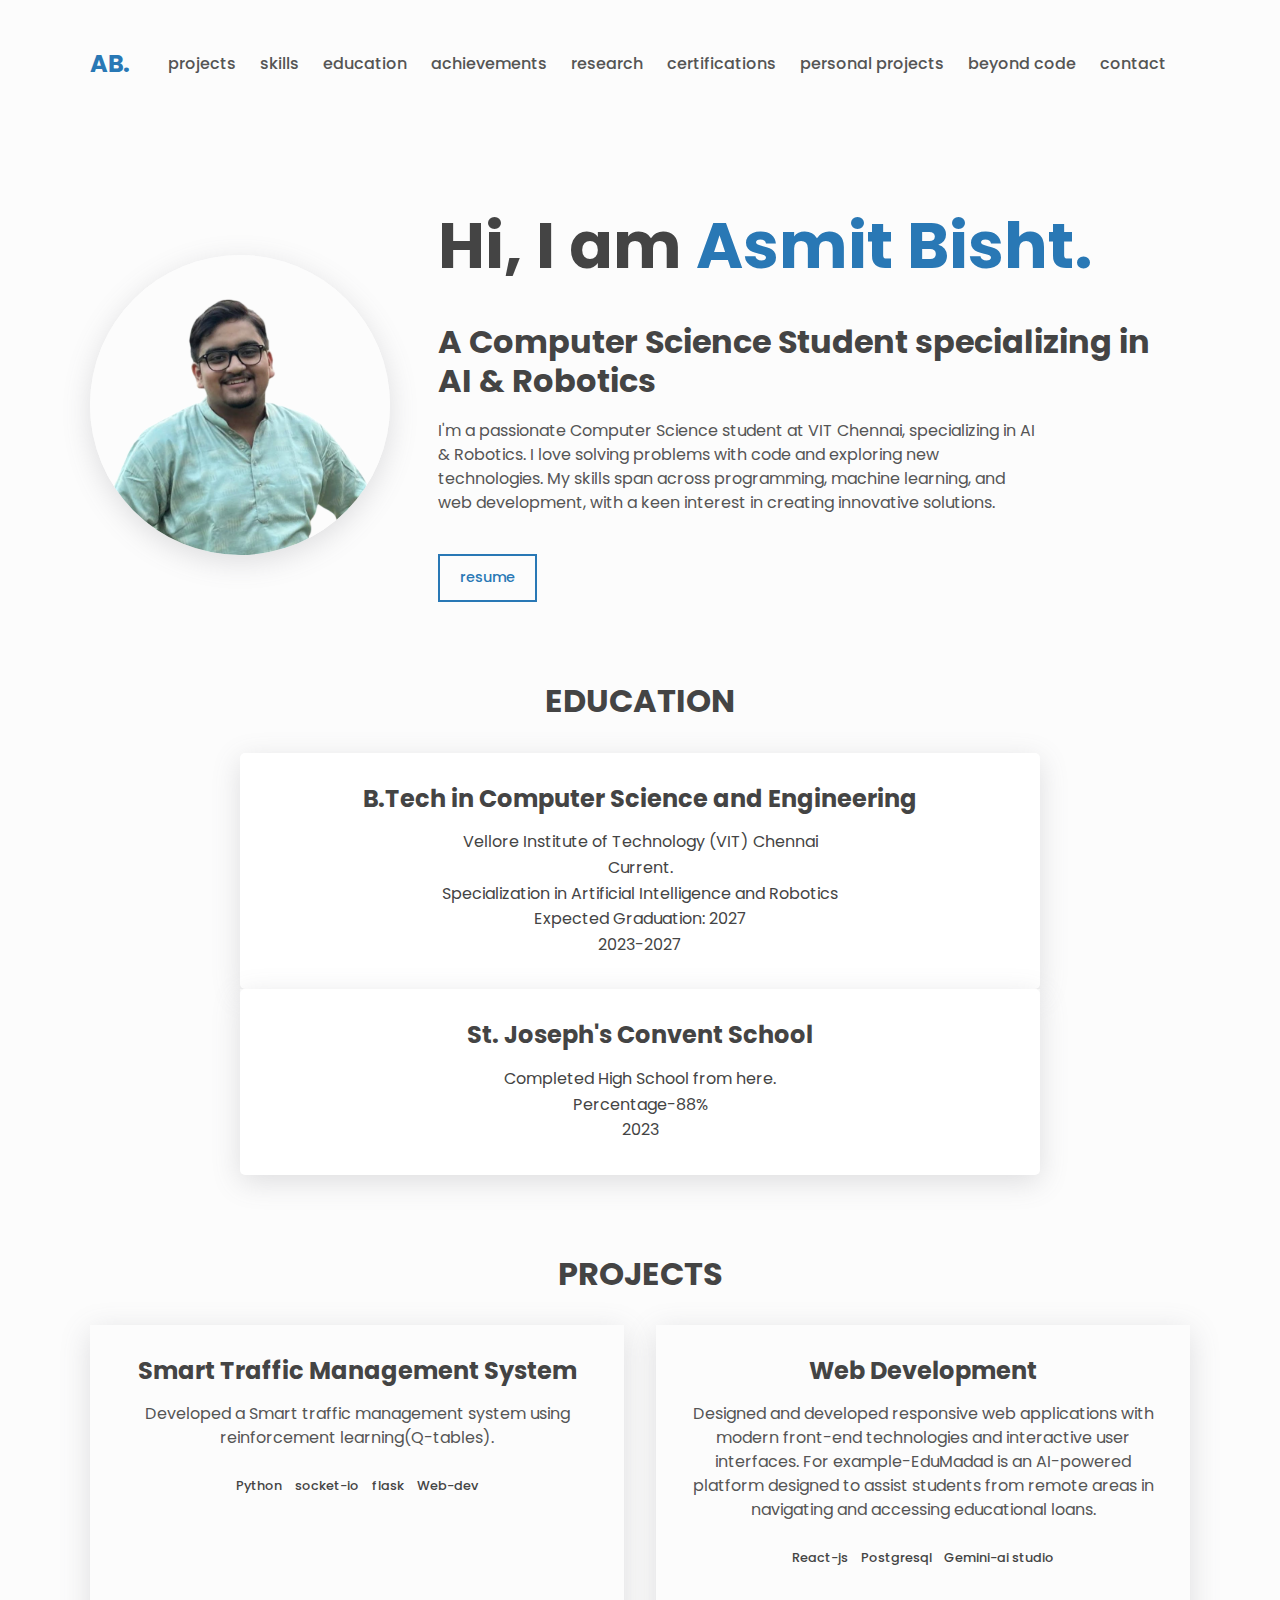
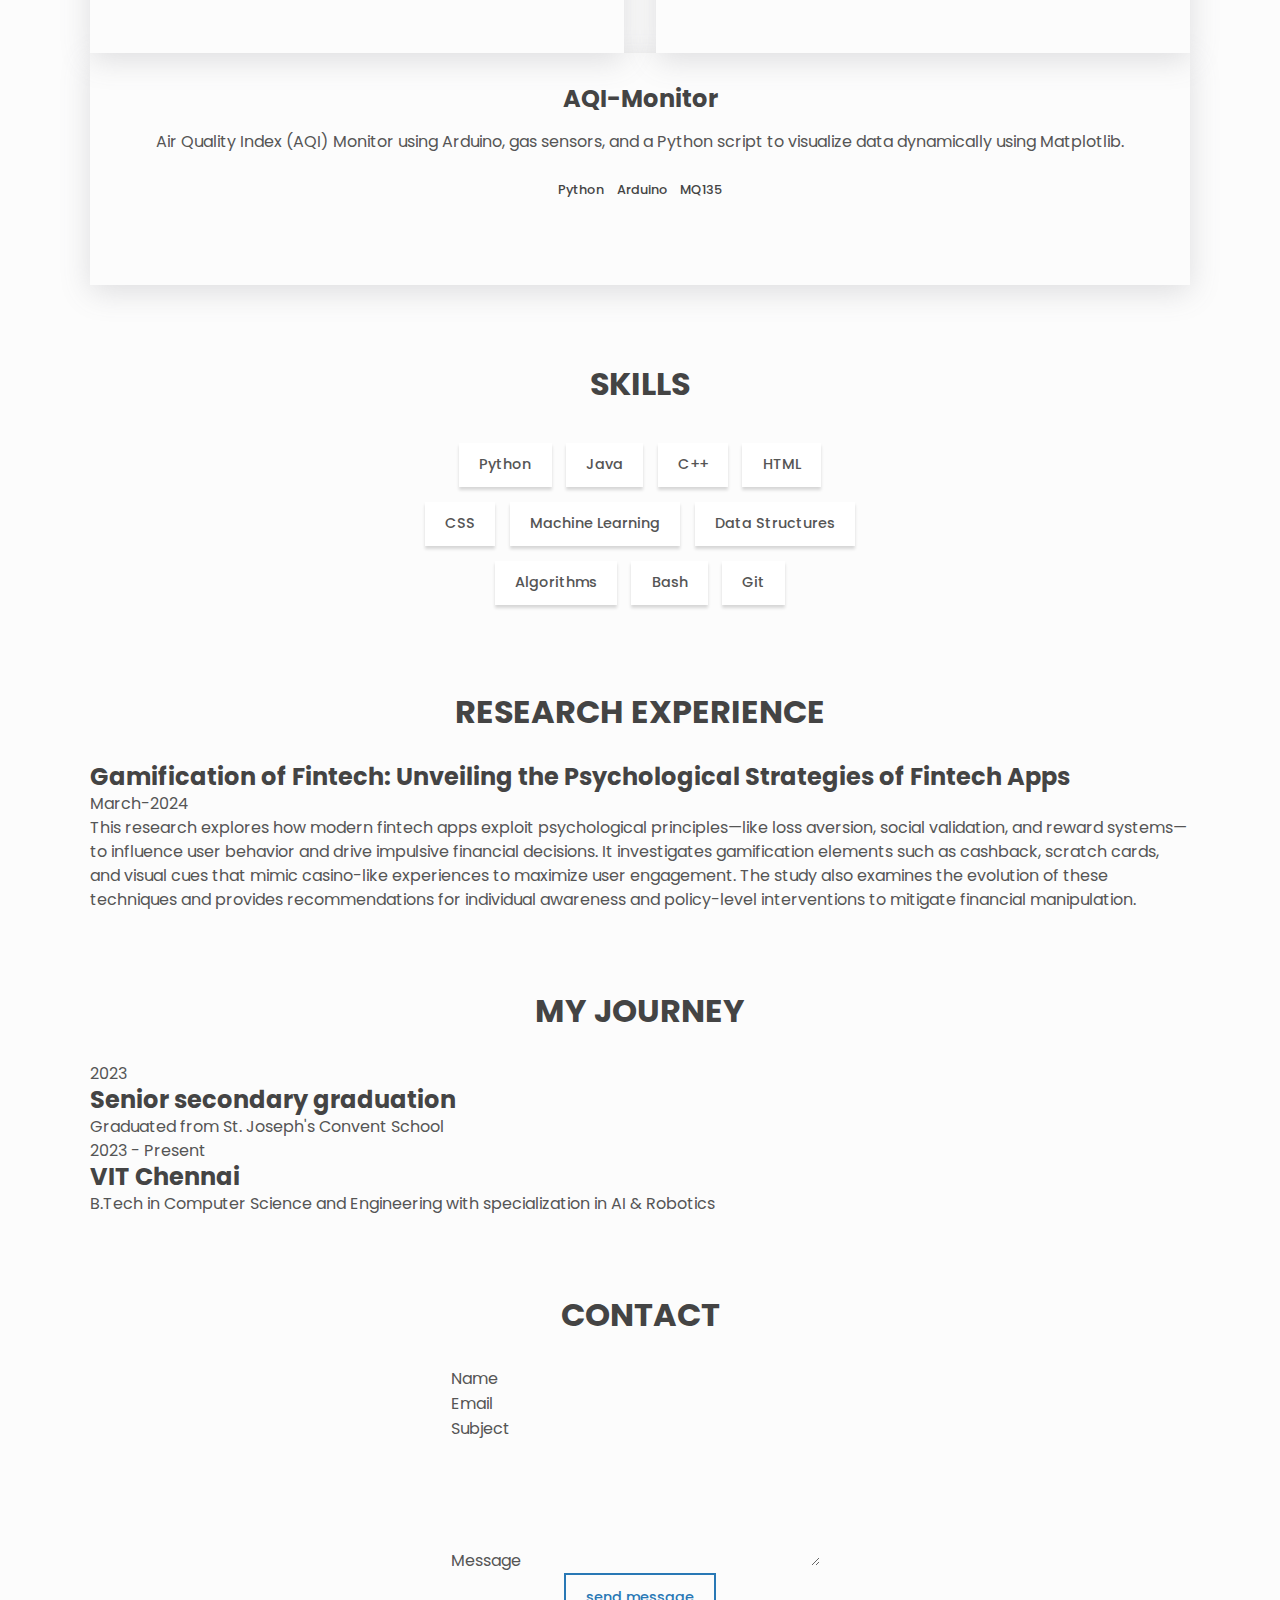
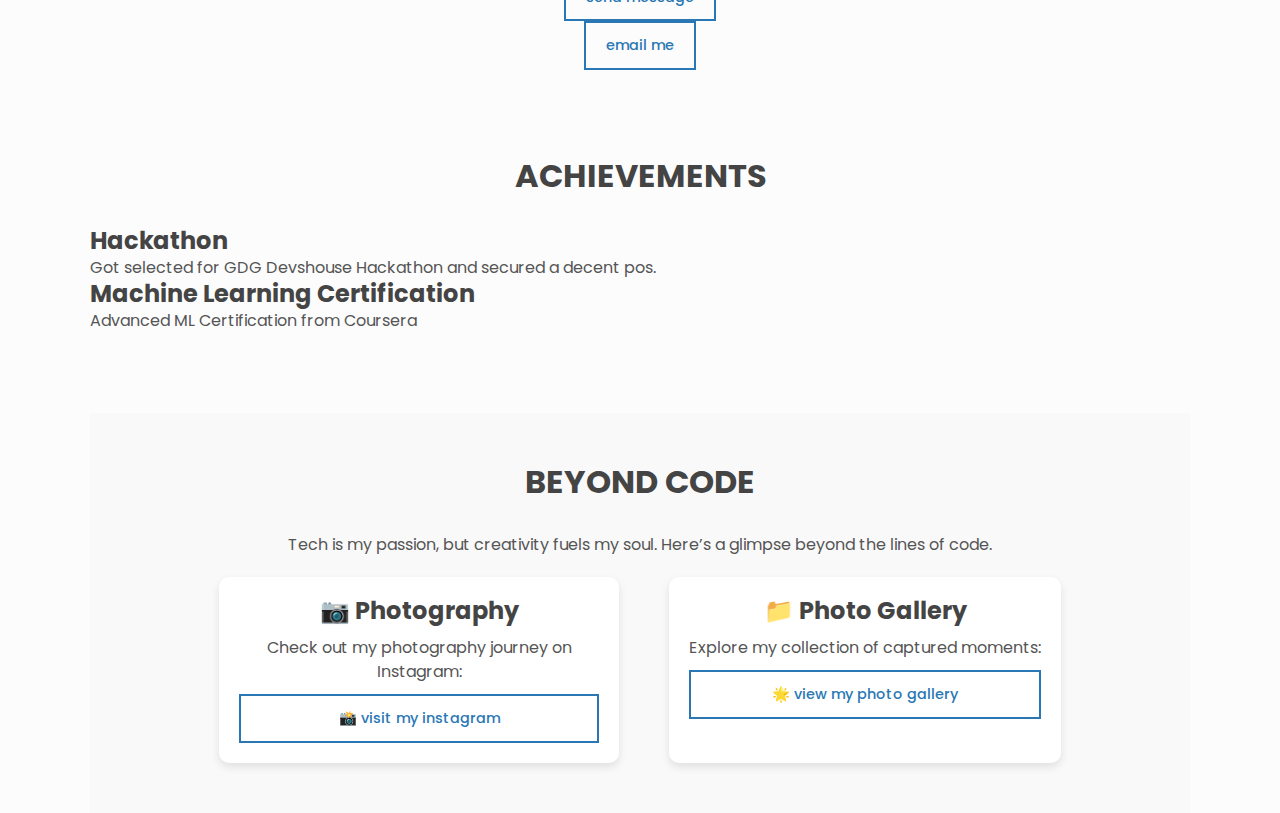
<file: index.html>
<!doctype html>
<html lang="en">
  <head>
    <meta charset="UTF-8" />
    <meta name="viewport" content="width=device-width, initial-scale=1" />
    <meta name="description" content="Asmit Bisht's Portfolio" />
    <link rel="preconnect" href="https://fonts.googleapis.com" />
    <link rel="preconnect" href="https://fonts.gstatic.com" crossorigin />
    <link
      href="https://fonts.googleapis.com/css2?family=Poppins:wght@400;500;700&display=swap"
      rel="stylesheet"
    />
    <!-- Replace this line -->
    <!-- <script src="https://kit.fontawesome.com/fa62c117c7.js" crossorigin="anonymous"></script> -->
    
    <!-- With this CDN version instead -->
    <link rel="stylesheet" href="https://cdnjs.cloudflare.com/ajax/libs/font-awesome/6.4.2/css/all.min.css" integrity="sha512-z3gLpd7yknf1YoNbCzqRKc4qyor8gaKU1qmn+CShxbuBusANI9QpRohGBreCFkKxLhei6S9CQXFEbbKuqLg0DA==" crossorigin="anonymous" referrerpolicy="no-referrer" />
    
    <link rel="stylesheet" href="styles.css" />
    <title>Asmit Bisht</title>
  </head>
  <body class="light" id="top">
    <header class="header center">
      <h3>
        <a href="#" class="link">AB.</a>
      </h3>
      <!-- Rest of your HTML -->



      <nav class="nav center">
        <ul class="nav__list center">
            <li class="nav__list-item">
                <a class="link link--nav" href="#projects">Projects</a>
            </li>
            <li class="nav__list-item">
                <a class="link link--nav" href="#skills">Skills</a>
            </li>
            <li class="nav__list-item">
                <a class="link link--nav" href="#education">Education</a>
            </li>
            <li class="nav__list-item">
                <a class="link link--nav" href="#achievements">Achievements</a>
            </li>
            <!-- ADD THESE THREE NEW NAV ITEMS -->
            <li class="nav__list-item">
                <a class="link link--nav" href="#research">Research</a>
            </li>
            <li class="nav__list-item">
                <a class="link link--nav" href="#certifications">Certifications</a>
            </li>
            <li class="nav__list-item">
                <a class="link link--nav" href="#personal-projects">Personal Projects</a>
            </li>
            <!-- EXISTING ITEMS -->
            <li class="nav__list-item">
                <a class="link link--nav" href="#beyond-code">Beyond Code</a>
            </li>
            <li class="nav__list-item">
                <a class="link link--nav" href="#contact">Contact</a>
            </li>

        </ul>
    </nav>

    </header>

    <main>
      <!-- About -->
      <div class="about center">
        <div class="about__content">
          <div class="about__photo-container">
            <img 
              src="as.png" 
              alt="Asmit Bisht" 
              class="about__photo"
            />
          </div>
          <div class="about__text">
            <h1>Hi, I am <span class="about__name">Asmit Bisht.</span></h1>
            <h2 class="about__role">A Computer Science Student specializing in AI & Robotics</h2>
            <p class="about__desc">
              I'm a passionate Computer Science student at VIT Chennai, specializing in AI & Robotics. 
              I love solving problems with code and exploring new technologies. 
              My skills span across programming, machine learning, and web development, 
              with a keen interest in creating innovative solutions.
            </p>

            <div class="about__contact center">
              <a href="https://drive.google.com/file/d/YOUR_RESUME_LINK" target="_blank">
                <span class="btn btn--outline">Resume</span>
              </a>

              <a
                href="https://github.com/Asmitcod"
                aria-label="github"
                class="link link--icon"
                target="_blank"
              >
                <i aria-hidden="true" class="fab fa-github"></i>
              </a>

              <a
                href="https://www.linkedin.com/in/asmit-bisht-a09682293"
                aria-label="linkedin"
                class="link link--icon"
                target="_blank"
              >
                <i aria-hidden="true" class="fab fa-linkedin"></i>
              </a>
            </div>
          </div>
        </div>
      </div>

      <!-- Education -->
      <section class="section education" id="education">
        <h2 class="section__title">Education</h2>
        <div class="education__content">
          <div class="education__item">
            <h3>B.Tech in Computer Science and Engineering</h3>
            <p class="education__details">
              Vellore Institute of Technology (VIT) Chennai
		<br>
		Current.
              <br>
              Specialization in Artificial Intelligence and Robotics
              <br>
              Expected Graduation: 2027
              <br>
              2023-2027
	</p>
	</div>
	</div>
	<div class="education__content">
          <div class="education__item">
 		<h3>St. Joseph's Convent School</h3>
           	 <p class="education__details">
		Completed High School from here.
		<br>
		Percentage-88%
		<br>
              	2023
          	</p>
          </div>
          </div>
      </section>

      <!-- Projects -->
      <section id="projects" class="section projects">
        <h2 class="section__title">Projects</h2>

        <div class="projects__grid">
          <div class="project">
            <h3>Smart Traffic Management System</h3>
            <p class="project__description">
              Developed a Smart traffic management system using reinforcement learning(Q-tables).
            </p>
            <ul class="project__stack">
              <li class="project__stack-item">Python</li>
              <li class="project__stack-item">socket-io</li>
              <li class="project__stack-item">flask</li>
              <li class="project__stack-item">Web-dev</li>
            </ul>

            <a href="https://github.com/Asmitcod/SmartTraffic.git" aria-label="source code" class="link link--icon" target="_blank">
              <i class="fab fa-github"></i>
            </a>
                          
            </a>
          </div>

          <div class="project">
            <h3>Web Development</h3>
            <p class="project__description">
              Designed and developed responsive web applications 
              with modern front-end technologies and interactive user interfaces.
              For example-EduMadad is an AI-powered platform designed to assist students from remote areas in navigating and accessing educational loans.
            </p>
            <ul class="project__stack">
              <li class="project__stack-item">React-js</li>
              <li class="project__stack-item">Postgresql</li>
              <li class="project__stack-item">Gemini-ai studio</li>
            </ul>
            <a href="https://github.com/Asmitcod/EduMadad.git" aria-label="source code" class="link link--icon" target="_blank">
              <i class="fab fa-github"></i>
            </a>
          </div>
        </div>
        <div class="project">
          <h3>AQI-Monitor</h3>
          <p class="project__description">
            Air Quality Index (AQI) Monitor using Arduino, gas sensors, and a Python script to visualize data dynamically using Matplotlib. 
          </p>
          <ul class="project__stack">
            <li class="project__stack-item">Python</li>
            <li class="project__stack-item">Arduino</li>
            <li class="project__stack-item">MQ135</li>
          </ul>
          <a href="https://github.com/Asmitcod/AQI-monitor.git" aria-label="source code" class="link link--icon" target="_blank">
            <i class="fab fa-github"></i>
          </a>
        </div>
      </section>

      <!-- Skills -->
      <section class="section skills" id="skills">
        <h2 class="section__title">Skills</h2>
        <ul class="skills__list">
          <li class="skills__list-item btn btn--plain">Python</li>
          <li class="skills__list-item btn btn--plain">Java</li>
          <li class="skills__list-item btn btn--plain">C++</li>
          <li class="skills__list-item btn btn--plain">HTML</li>
          <li class="skills__list-item btn btn--plain">CSS</li>
          <li class="skills__list-item btn btn--plain">Machine Learning</li>
          <li class="skills__list-item btn btn--plain">Data Structures</li>
          <li class="skills__list-item btn btn--plain">Algorithms</li>
          <li class="skills__list-item btn btn--plain">Bash</li>
          <li class="skills__list-item btn btn--plain">Git</li>
        </ul>
      </section>
      <section class="section research" id="research">
        <h2 class="section__title">Research Experience</h2>
        <div class="research__container">
            <div class="research__card">
                <div class="research__icon">
                    <i class="fas fa-microscope"></i>
                </div>
                <div class="research__content">
                    <h3>Gamification of Fintech: Unveiling the Psychological Strategies of Fintech Apps
                    </h3>
                    <p class="research__period">March-2024</p>
                    <p class="research__description">
                      This research explores how modern fintech apps exploit psychological principles—like loss aversion, social validation, and reward systems—to influence user behavior and drive impulsive financial decisions. It investigates gamification elements such as cashback, scratch cards, and visual cues that mimic casino-like experiences to maximize user engagement. The study also examines the evolution of these techniques and provides recommendations for individual awareness and policy-level interventions to mitigate financial manipulation.
                    </p>
                  
                </div>
            </div>
    </section>
    
      <!-- Technical Certifications Section
      <section class="section certifications" id="certifications">
          <h2 class="section__title">Technical Certifications</h2>
          <div class="certifications__timeline">
              <div class="certifications__item">
                  <div class="certifications__badge">
                      <i class="fab fa-python"></i>
                  </div>
                  <div class="certifications__content">
                      <div class="certifications__date">March 2024</div>
                      <h3>Deep Learning Specialization</h3>
                      <p>Completed 5-course specialization by Andrew Ng on Coursera, covering neural networks, 
                      deep learning frameworks, and practical implementations.</p>
                      <a href="#" class="certifications__link">View Certificate <i class="fas fa-external-link-alt"></i></a>
                  </div>
              </div>
              
              <div class="certifications__item">
                  <div class="certifications__badge">
                      <i class="fas fa-cloud"></i>
                  </div>
                  <div class="certifications__content">
                      <div class="certifications__date">December 2023</div>
                      <h3>AWS Certified Machine Learning – Specialty</h3>
                      <p>Mastered AWS machine learning services and best practices for building, 
                      training, tuning, and deploying ML models in the cloud.</p>
                      <a href="#" class="certifications__link">View Certificate <i class="fas fa-external-link-alt"></i></a>
                  </div>
              </div>
              
              <div class="certifications__item">
                  <div class="certifications__badge">
                      <i class="fas fa-code"></i>
                  </div>
                  <div class="certifications__content">
                      <div class="certifications__date">October 2023</div>
                      <h3>Full Stack Web Development</h3>
                      <p>Completed intensive bootcamp covering modern JavaScript frameworks, 
                      RESTful APIs, and database integration.</p>
                      <a href="#" class="certifications__link">View Certificate <i class="fas fa-external-link-alt"></i></a>
                  </div>
              </div>
          </div>
      </section> -->
    
    
    <section class="section timeline" id="timeline">
      <h2 class="section__title">My Journey</h2>
      <div class="timeline__container">
        <div class="timeline__line"></div>
        
        <div class="timeline__item timeline__item--left">
          <div class="timeline__content">
            <div class="timeline__date">2023</div>
            <h3>Senior secondary graduation</h3>
            <p>Graduated from St. Joseph's Convent School </p>
            <div class="timeline__icon">
              <i class="fas fa-school"></i>
            </div>
          </div>
        </div>
        <div class="timeline__item timeline__item--right">
          <div class="timeline__content">
            <div class="timeline__date">2023 - Present</div>
            <h3>VIT Chennai</h3>
            <p>B.Tech in Computer Science and Engineering with specialization in AI & Robotics</p>
            <div class="timeline__icon">
              <i class="fas fa-graduation-cap"></i>
            </div>
          </div>
        </div>
    </section>

<!-- Contact -->
<section class="section contact center" id="contact">
  <h2 class="section__title">Contact</h2>
  
  <!-- Formspree Contact Form -->
  <div class="contact__form-container">
    <!-- IMPORTANT: Make sure method is POST and action has the correct format -->
    <form id="contact-form" action="https://formspree.io/f/mkgrjqqv" method="POST">
      <!-- Name and Email in the same row -->
      <div class="form-row">
        <div class="form-group">
          <label for="name">Name</label>
          <input type="text" id="name" name="name" required>
        </div>
        
        <div class="form-group">
          <label for="email">Email</label>
          <input type="email" id="email" name="email" required>
        </div>
      </div>
      
      <!-- Subject and Message in the same row -->
      <div class="form-row">
        <div class="form-group">
          <label for="subject">Subject</label>
          <input type="text" id="subject" name="subject">
        </div>
        
        <div class="form-group">
          <label for="message">Message</label>
          <textarea id="message" name="message" rows="5" required></textarea>
        </div>
      </div>
      
      <div class="contact__links">
        <!-- Don't use type="button" - use type="submit" -->
        <button type="submit" class="btn btn--outline">Send Message</button>
      </div>
    </form>
    <div id="form-status"></div>
  </div>
  
  <!-- Original Email Link -->
  <div class="contact__links">
    <a href="https://mail.google.com/mail/?view=cm&fs=1&to=bishtasmit15@gmail.com" target="_blank">
      <span class="btn btn--outline">Email me</span>
    </a>
  </div>
</section>
<section class="section achievements" id="achievements">
        <h2 class="section__title">Achievements</h2>
        <div class="achievements__grid">
          <div class="achievement__item">
            <div class="achievement__icon">
              <i class="fas fa-trophy"></i>
            </div>
            <div class="achievement__content">
              <h3>Hackathon</h3>
              <p>Got selected for GDG Devshouse Hackathon and secured a decent pos.</p>
            </div>
          </div>

          <div class="achievement__item">
            <div class="achievement__icon">
              <i class="fas fa-medal"></i>
            </div>
            <div class="achievement__content">
              <h3>Machine Learning Certification</h3>
              <p>Advanced ML Certification from Coursera</p>
            </div>
          </div>
         </div>
        </div>
      </section>
<section class="section beyond-code" id="beyond-code">
    <h2 class="section__title">Beyond Code</h2>
    <p class="section__desc">
        Tech is my passion, but creativity fuels my soul. Here’s a glimpse beyond the lines of code.
    </p>

    <div class="beyond-code__content">
        <div class="beyond-code__item">
            <h3>📷 Photography</h3>
            <p>Check out my photography journey on Instagram:</p>
            <a href="https://www.instagram.com/pixels.in3d_vitc" target="_blank" class="btn btn--outline">📸 Visit My Instagram</a>
        </div>

        <div class="beyond-code__item">
            <h3>📁 Photo Gallery</h3>
            <p>Explore my collection of captured moments:</p>
            <a href="gallery.html" target="_blank" class="btn btn--outline">🌟 View My Photo Gallery</a>
        </div>
    </div>
</section>


    </main>

    <div class="scroll-container">
      <div class="scroll-top">
        <a aria-label="Scroll up" href="#top">
          <i aria-hidden="true" class="fas fa-arrow-up"></i>
        </a>
      </div>
    </div>

    <script src="./script.js"></script>
  </body>
</html>
</file>
<file: styles.css>
/*===============
  global styles
===============*/

* {
  padding: 0;
  margin: 0;
  border: 0;
  outline: 0;
  background-color: inherit;
  color: inherit;
  font-family: inherit;
  font-size: inherit;
  box-shadow: none;
  box-sizing: border-box;
}

html {
  scroll-behavior: smooth;
}

body {
  font-family: "Poppins", sans-serif;
  line-height: 1.5;
  color: var(--clr-fg);
  background-color: var(--clr-bg);
}

.light {
  --clr-bg: #fcfcfc;
  --clr-bg-alt: #fff;
  --clr-fg: #555;
  --clr-fg-alt: #444;
  --clr-primary: #2978b5;
  --shadow: rgba(100, 100, 111, 0.2) 0px 7px 29px 0px;
}

.dark {
  --clr-bg: #23283e;
  --clr-bg-alt: #2a2f4c;
  --clr-fg: #bdbddd;
  --clr-fg-alt: #cdcdff;
  --clr-primary: #90a0d9;
  --shadow: rgba(0, 0, 0, 0.16) 0px 10px 36px 0px,
    rgba(0, 0, 0, 0.06) 0px 0px 0px 1px;
}

::-moz-selection {
  background: var(--clr-primary);
  color: var(--clr-bg);
}

::-webkit-selection,
::selection {
  background: var(--clr-primary);
  color: var(--clr-bg);
}

h1,
h2,
h3,
h4 {
  line-height: 1.2;
  color: var(--clr-fg-alt);
}

h1 {
  font-size: 4rem;
}

h2 {
  font-size: 2rem;
}

h3 {
  font-size: 1.5rem;
}

h4 {
  font-size: 1.3rem;
}

ul {
  list-style-type: none;
}

a {
  text-decoration: none;
}

button {
  cursor: pointer;
}

/*===================
  buttons and links
===================*/

.link {
  color: var(--clr-primary);
  padding: 0 0 0.3em 0;
  position: relative;
}

.link:hover {
  color: var(--clr-primary);
}

.link::before {
  content: "";
  display: inline;
  width: 0%;
  height: 0.2em;
  position: absolute;
  bottom: 0;
  background-color: var(--clr-primary);
  transition: width 0.2s ease-in;
}

.link:hover::before,
.link:focus::before {
  width: 100%;
}

.link--nav {
  color: var(--clr-fg);
  text-transform: lowercase;
  font-weight: 500;
}

.link--icon {
  color: var(--clr-fg);
  font-size: 1.2rem;
}
.education__content {
  max-width: 800px;
  margin: 0 auto;
  text-align: center;
}

.education__item {
  background-color: var(--clr-bg-alt);
  padding: 2em;
  border-radius: 5px;
  box-shadow: var(--shadow);
}

.education__details {
  margin-top: 1em;
  line-height: 1.6;
  color: var(--clr-fg-alt);
}

/* Contact section styles */
.contact__links {
  display: flex;
  justify-content: center;
  align-items: center;
  gap: 1em;
}

.contact__links .btn--outline {
  display: inline-block;
}

.btn {
  display: block;
  padding: 0.8em 1.4em;
  font-weight: 500;
  font-size: 0.9rem;
  text-transform: lowercase;
  transition: transform 0.2s ease-in-out;
}

.btn--outline {
  color: var(--clr-primary);
  border: 2px solid var(--clr-primary);
  position: relative;
  overflow: hidden;
  z-index: 1;
}

.btn--outline:focus,
.btn--outline:hover {
  color: var(--clr-bg);
}

.btn--outline:before {
  content: "";
  position: absolute;
  background-color: var(--clr-primary);
  right: 100%;
  bottom: 0;
  left: 0;
  top: 0;
  z-index: -1;
  transition: right 0.2s ease-in-out;
}

.btn--outline:hover::before,
.btn--outline:focus::before {
  right: 0;
}

.btn--plain {
  text-transform: initial;
  background-color: var(--clr-bg-alt);
  box-shadow: rgba(0, 0, 0, 0.15) 0px 3px 3px 0px;
  border: 0;
}

.btn--plain:hover {
  transform: translateY(-4px);
}

.btn--icon {
  padding: 0;
  font-size: 1.2rem;
}

.btn--icon:hover,
.btn--icon:focus {
  color: var(--clr-primary);
}

.btn--icon:active {
  transform: translateY(-5px);
}

/*========
  layout
========*/

.center {
  display: flex;
  align-items: center;
}

.header {
  position: sticky;
  top: 0;
  z-index: 1000;
  background-color: var(--clr-bg);
  height: 8em;
  max-width: 1100px;
  width: 95%;
  margin: 0 auto;
  justify-content: space-between;
}

main {
  max-width: 1100px;
  width: 95%;
  margin: 0 auto;
  padding-top: 2em;
}

.section {
  margin-top: 5em;
}

.section__title {
  text-align: center;
  margin-bottom: 1em;
  text-transform: uppercase;
}

.nav__list {
  margin-right: 1.5em;
  display: flex;
}

.nav__list-item {
  margin-left: 1.5em;
}

.nav__hamburger {
  display: none;
  width: 1em;
}

/* About section styles */
.about {
  margin-top: 3em;
}

.about__content {
  display: flex;
  align-items: center;
  gap: 3em;
  max-width: 1100px;
  width: 100%;
}

.about__photo-container {
  width: 300px;
  height: 300px;
  border-radius: 50%;
  overflow: hidden;
  flex-shrink: 0;
  box-shadow: var(--shadow);
  position: relative;
}

.about__photo {
  position: absolute;
  top: 50%;
  left: 50%;
  transform: translate(-50%, -50%);
  width: 100%;
  height: 100%;
  object-fit: cover;
}

.about__name {
  color: var(--clr-primary);
}

.about__role {
  margin-top: 1.2em;
}

.about__desc {
  font-size: 1rem;
  max-width: 600px;
  margin-top: 1.2em;
}

.about__contact {
  margin-top: 2.4em;
  justify-content: flex-start;
}

.about .btn--outline {
  margin-right: 1em;
}

.about .link--icon {
  margin-right: 0.8em;
}

.projects__grid {
  max-width: 1100px;
  margin: 0 auto;
  display: grid;
  grid-template-columns: repeat(auto-fit, minmax(18em, 1fr));
  grid-gap: 2em;
}

.project {
  padding: 2em;
  margin: 0 auto;
  text-align: center;
  box-shadow: var(--shadow);
  transition: transform 0.2s linear;
}

.project:hover {
  transform: translateY(-7px);
}

.project__description {
  margin-top: 1em;
}

.project__stack {
  display: flex;
  flex-wrap: wrap;
  justify-content: center;
  margin: 1.2em 0;
}

.project__stack-item {
  margin: 0.5em;
  font-weight: 500;
  font-size: 0.8rem;
  color: var(--clr-fg-alt);
}

.project .link--icon {
  margin-left: 0.5em;
}

.skills__list {
  max-width: 450px;
  width: 95%;
  margin: 0 auto;
  display: flex;
  flex-wrap: wrap;
  justify-content: center;
}

.skills__list-item {
  margin: 0.5em;
}

.contact {
  flex-direction: column;
}
.beyond-code {
    text-align: center;
    padding: 50px 20px;
    background: #f9f9f9;
}

.beyond-code__content {
    display: flex;
    justify-content: center;
    gap: 50px;
    flex-wrap: wrap;
    margin-top: 20px;
}

.beyond-code__item {
    max-width: 400px;
    background: white;
    padding: 20px;
    border-radius: 10px;
    box-shadow: 0 4px 8px rgba(0, 0, 0, 0.1);
}

.beyond-code__item h3 {
    margin-bottom: 10px;
}

.beyond-code__item .btn {
    margin-top: 10px;
}

.footer {
  padding: 3em 0;
  margin-top: 4em;
  text-align: center;
}

.footer__link {
  font-size: 0.9rem;
  font-weight: 700;
  color: var(--clr-fg);
}

.scroll-top {
  display: none;
  position: fixed;
  bottom: 1em;
  right: 2em;
  background-color: transparent;
  font-size: 1.8rem;
  transition: transform 0.2s ease-in-out;
}

/* Responsive Design */
@media (max-width: 900px) {
  h1 {
    font-size: 2.6rem;
  }

  .about__content {
    flex-direction: column;
    text-align: center;
    gap: 2em;
  }

  .about__photo-container {
    width: 250px;
    height: 250px;
  }

  .about__contact {
    justify-content: center;
  }

  .about__desc {
    margin: 1.2em auto;
  }

  .header {
    height: 6em;
  }

  .section {
    margin-top: 4em;
  }

  .nav__list {
    flex-direction: column;
    padding: 4em 0;
    position: absolute;
    right: 0;
    left: 0;
    top: 5em;
    background-color: var(--clr-bg);
    width: 0;
    overflow: hidden;
    transition: width 0.2s ease-in-out;
  }

  .display-nav-list {
    width: 100%;
  }

  .nav__list-item {
    margin: 0.5em 0;
  }

  .nav__hamburger {
    display: flex;
    margin-left: 0.8em;
  }
}

@media (max-width: 600px) {
  .about__photo-container {
    width: 200px;
    height: 200px;
  }

  .footer {
    padding: 2em;
    margin-top: 3em;
  }

  .scroll-container {
    display: none;
  }
}
</file>
